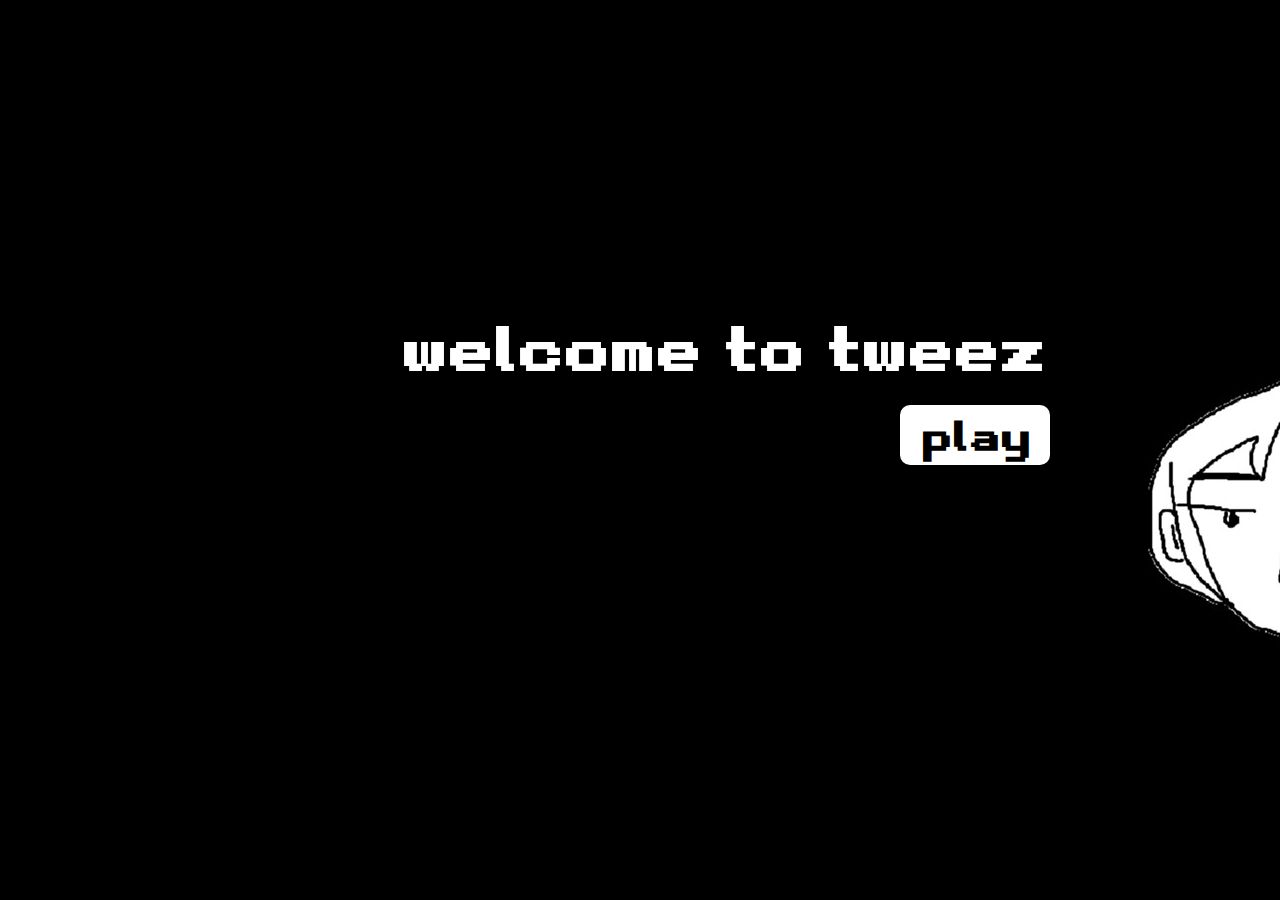
<file: index.html>
<!DOCTYPE html>
<html lang="pt-br">
<head>
<meta charset="UTF-8">
<meta name="viewport" content="width=device-width, initial-scale=1.0">
<title>TELA INICIAL</title>
</head>
<body>
<link rel="stylesheet" href="inicio.css">
</body>



<div class="welcome">
<h1>welcome to tweez</h1>
</div>

<a href="login.html">
<div class="play">
<h1>play</h1>
</div>
</a>


<img src="imagens/mascote.jpg" id="mascote">

</html>
</file>
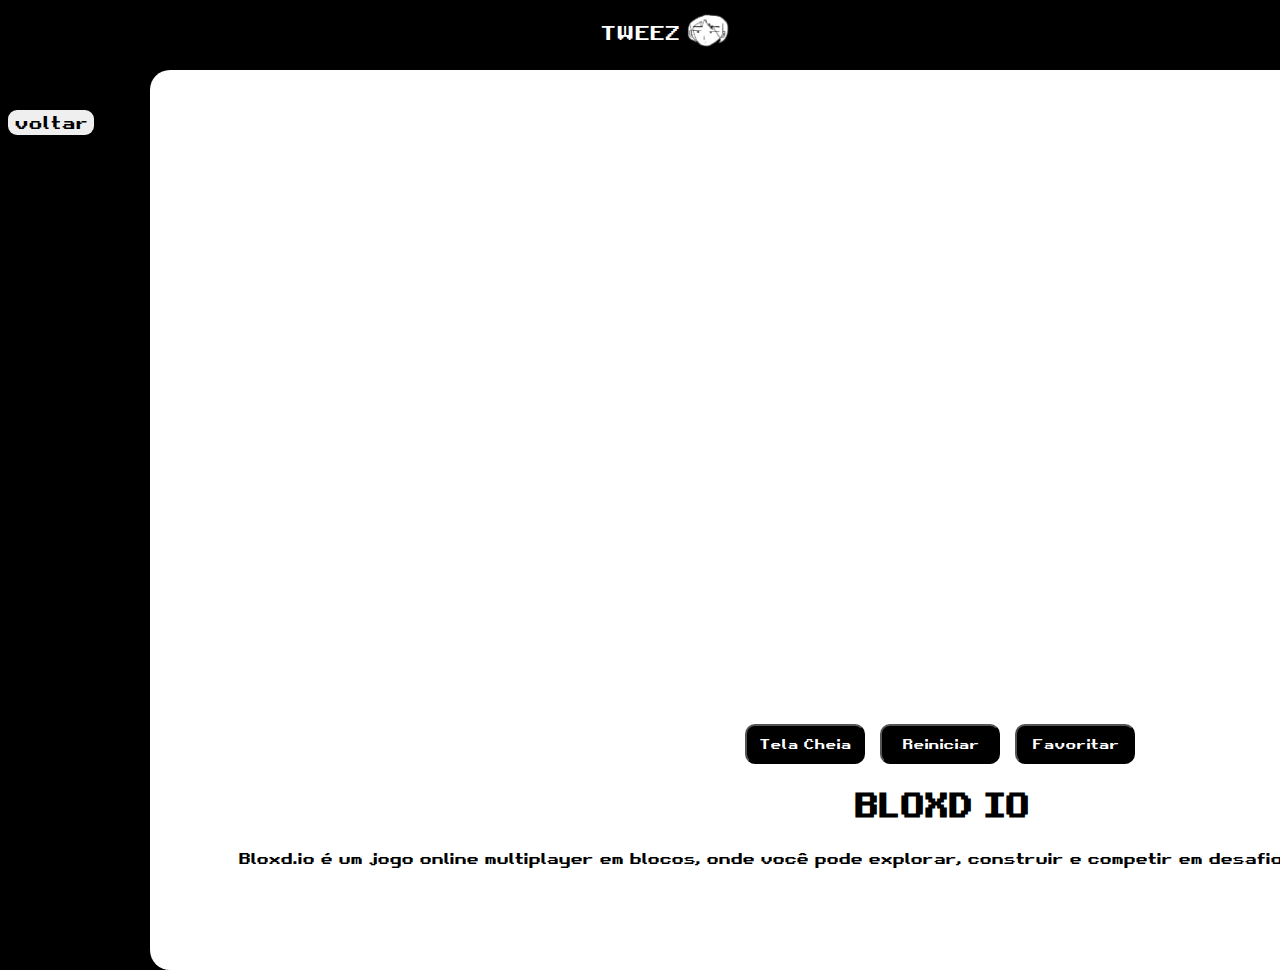
<file: bloxdio.html>
<!DOCTYPE html>
<html lang="pt-br">
<head>
    <meta charset="UTF-8">
    <meta name="viewport" content="width=device-width, initial-scale=1.0">
    <link rel="stylesheet" href="jogopag.css"/>
</head>
<body>


<div class="logo">
<p>TWEEZ</p>
<img src="imagens/mascote.jpg"> 
</div>    

<div class="container">
   
    <iframe id="jogo" src="https://www.jopi.com/embed.php?game=bloxd-io" frameborder="0" scrolling="no" width="1100" height="600"></iframe>


   <div class="game-buttons">
   <button id="fullscreenBtn">Tela Cheia</button>
   <button id="reloadBtn">Reiniciar</button>
   <button id="favBtn">Favoritar</button>
</div>


<h1>BLOXD IO</h1>
<p>Bloxd.io é um jogo online multiplayer em blocos, onde você pode explorar, construir e competir em desafios de parkour com outros jogadores.</p>
</div>


<div class="btnvoltar">
<button><a href="jogos.html">voltar</a></button>
</div>
<script>
    const jogo = document.getElementById("jogo");
    const fullscreenBtn = document.getElementById("fullscreenBtn");
    const reloadBtn = document.getElementById("reloadBtn");
    const favBtn = document.getElementById("favBtn");

    // Tela cheia
    fullscreenBtn.addEventListener("click", () => {
        if (jogo.requestFullscreen) {
            jogo.requestFullscreen();
        } else if (jogo.webkitRequestFullscreen) {
            jogo.webkitRequestFullscreen();
        } else if (jogo.msRequestFullscreen) {
            jogo.msRequestFullscreen();
        }
    });

    // Reiniciar o jogo (recarregar iframe)
    reloadBtn.addEventListener("click", () => {
        jogo.src = jogo.src;
    });

    // Favoritar (simulação)
    let favoritado = false;
    favBtn.addEventListener("click", () => {
        favoritado = !favoritado;
        favBtn.textContent = favoritado ? "Favoritado" : "Favoritar";
    });
</script>


</body>

</html>
</file>
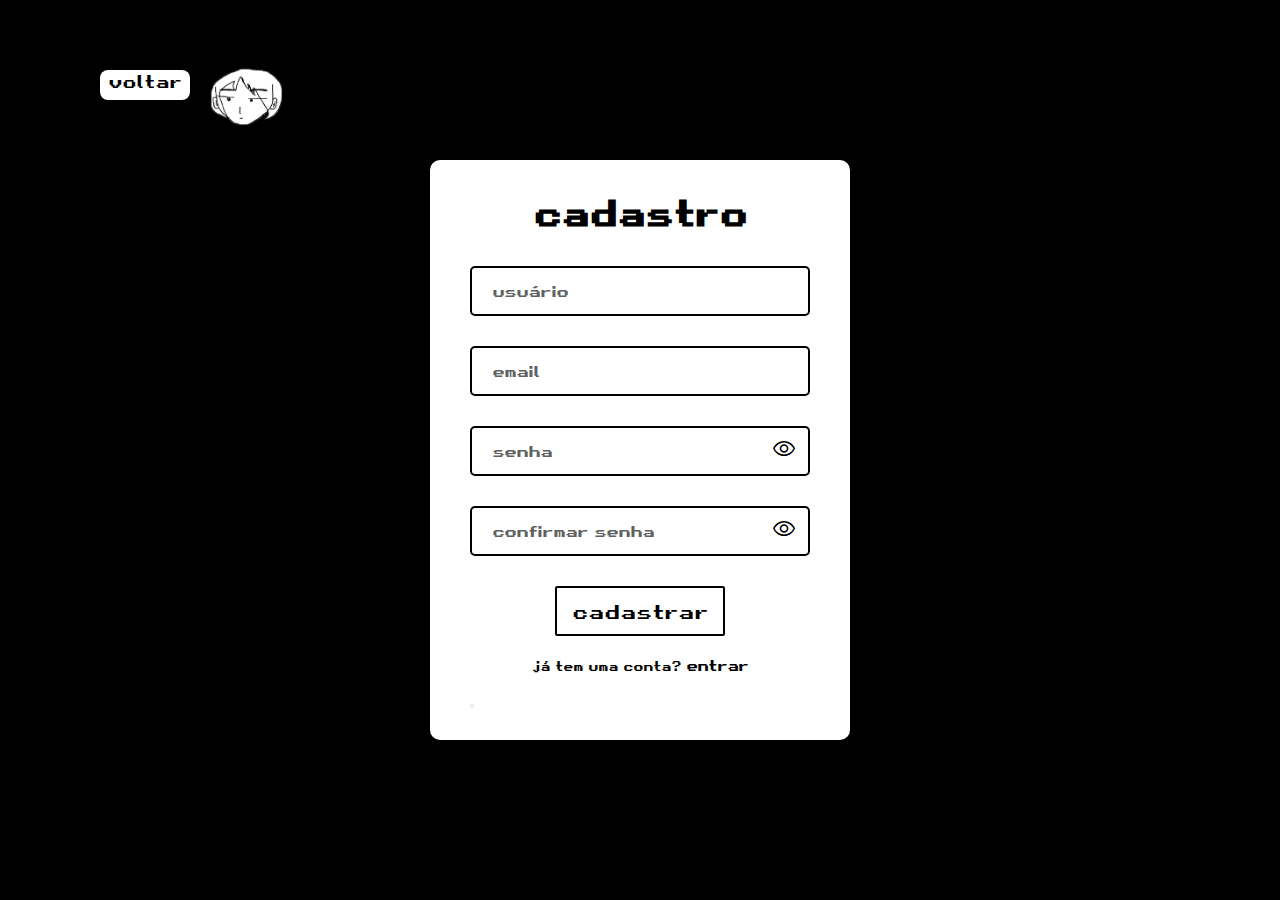
<file: cadastro.html>
<!DOCTYPE html>
<html lang="pt-br">
<head>
  <meta charset="UTF-8" />
  <meta name="viewport" content="width=device-width, initial-scale=1.0"/>
  <link rel="stylesheet" href="https://fonts.googleapis.com/css2?family=Material+Symbols+Outlined"/>
  <title>cadastro</title>
  <link rel="stylesheet" href="cadastro.css"> <!-- pode manter o mesmo CSS -->
</head>
<body>
  <main class="container">
      <h1>cadastro</h1>

      <div class="inputbox">
        <input id="username" name="username" placeholder="usuário" type="text" required>
      </div>

      <div class="inputbox">
        <input id="email" name="email" placeholder="email" type="email" required>
      </div>

      <div class="inputbox">
        <input id="password" name="password" placeholder="senha" type="password" minlength="6" required />
        <button type="button" class="toggle-eye" aria-label="Mostrar senha" data-target="password">
          <span class="material-symbols-outlined">visibility</span>
        </button>
      </div>

      <div class="inputbox">
        <input id="confirmPassword" name="confirmPassword" placeholder="confirmar senha" type="password" minlength="6" required />
        <button type="button" class="toggle-eye" aria-label="Mostrar confirmar senha" data-target="confirmPassword">
          <span class="material-symbols-outlined">visibility</span>
        </button>
      </div>

      <div id="feedback" class="error" role="alert" style="display:none"></div>
      <div id="ok" class="success" style="display:none"></div>

      <button type="submit" class="login">cadastrar</button>

      <div class="registro">
        <p>já tem uma conta? <a href="login.html">entrar</a></p>
      </div>
    </form>

    <div class="btnvoltar">
      <button><a href="inicio.html">voltar</a></button>
    </div>
  </main>

  <img src="imagens/mascote.jpg" class="mascote">

  <script>
    // referencias
    const form = document.getElementById('registerForm');
    const pwd = document.getElementById('password');
    const confirmPwd = document.getElementById('confirmPassword');
    const feedback = document.getElementById('feedback');
    const ok = document.getElementById('ok');
    const toggleButtons = document.querySelectorAll('.toggle-eye');

    // alterna visibilidade da senha e troca o ícone
    toggleButtons.forEach(btn => {
      btn.addEventListener('click', () => {
        const targetId = btn.getAttribute('data-target');
        const input = document.getElementById(targetId);
        if (!input) return;
        if (input.type === 'password') {
          input.type = 'text';
          btn.querySelector('.material-symbols-outlined').textContent = 'visibility_off';
          btn.setAttribute('aria-label', 'Ocultar senha');
        } else {
          input.type = 'password';
          btn.querySelector('.material-symbols-outlined').textContent = 'visibility';
          btn.setAttribute('aria-label', 'Mostrar senha');
        }
      });
    });

    // valida em "tempo real" se as senhas batem
    function validatePasswords() {
      feedback.style.display = 'none';
      ok.style.display = 'none';

      if (pwd.value.length > 0 && confirmPwd.value.length > 0) {
        if (pwd.value !== confirmPwd.value) {
          feedback.style.display = 'block';
          feedback.textContent = 'as senhas não combinam';
          return false;
        } else {
          feedback.style.display = 'none';
          return true;
        }
      }
      return false;
    }

    pwd.addEventListener('input', validatePasswords);
    confirmPwd.addEventListener('input', validatePasswords);

    // submit: valida campos e senhas
    form.addEventListener('submit', (e) => {
      e.preventDefault();

      feedback.style.display = 'none';
      ok.style.display = 'none';

      const username = document.getElementById('username').value.trim();
      const email = document.getElementById('email').value.trim();

      if (!username || !email || !pwd.value || !confirmPwd.value) {
        feedback.style.display = 'block';
        feedback.textContent = 'preencha todos os campos';
        return;
      }

      if (pwd.value.length < 6) {
        feedback.style.display = 'block';
        feedback.textContent = 'a senha precisa ter pelo menos 6 caracteres';
        return;
      }

      if (pwd.value !== confirmPwd.value) {
        feedback.style.display = 'block';
        feedback.textContent = 'as senhas não combinam';
        return;
      }

      // Se tiver backend, envia via fetch para o endpoint real.
      // Exemplo (troca '/api/cadastrar' pro teu endpoint PHP):
      /*
      fetch('/login/cadastro.php', {
        method: 'POST',
        headers: { 'Content-Type': 'application/json' },
        body: JSON.stringify({ username, email, password: pwd.value })
      })
      .then(r => r.json())
      .then(data => {
        if (data.success) {
          ok.style.display = 'block';
          ok.textContent = 'Cadastro realizado!';
          setTimeout(()=> location.href='jogos.html',800);
        } else {
          feedback.style.display = 'block';
          feedback.textContent = data.message || 'Erro ao cadastrar';
        }
      })
      .catch(() => {
        feedback.style.display = 'block';
        feedback.textContent = 'Erro de rede';
      });
      */

      // Simulação de sucesso (mantive para tests locais)
      ok.style.display = 'block';
      ok.textContent = 'Cadastro realizado! Redirecionando...';
      setTimeout(() => {
        location.href = 'jogos.html';
      }, 800);
    });
  </script>
</body>
</html>
</file>
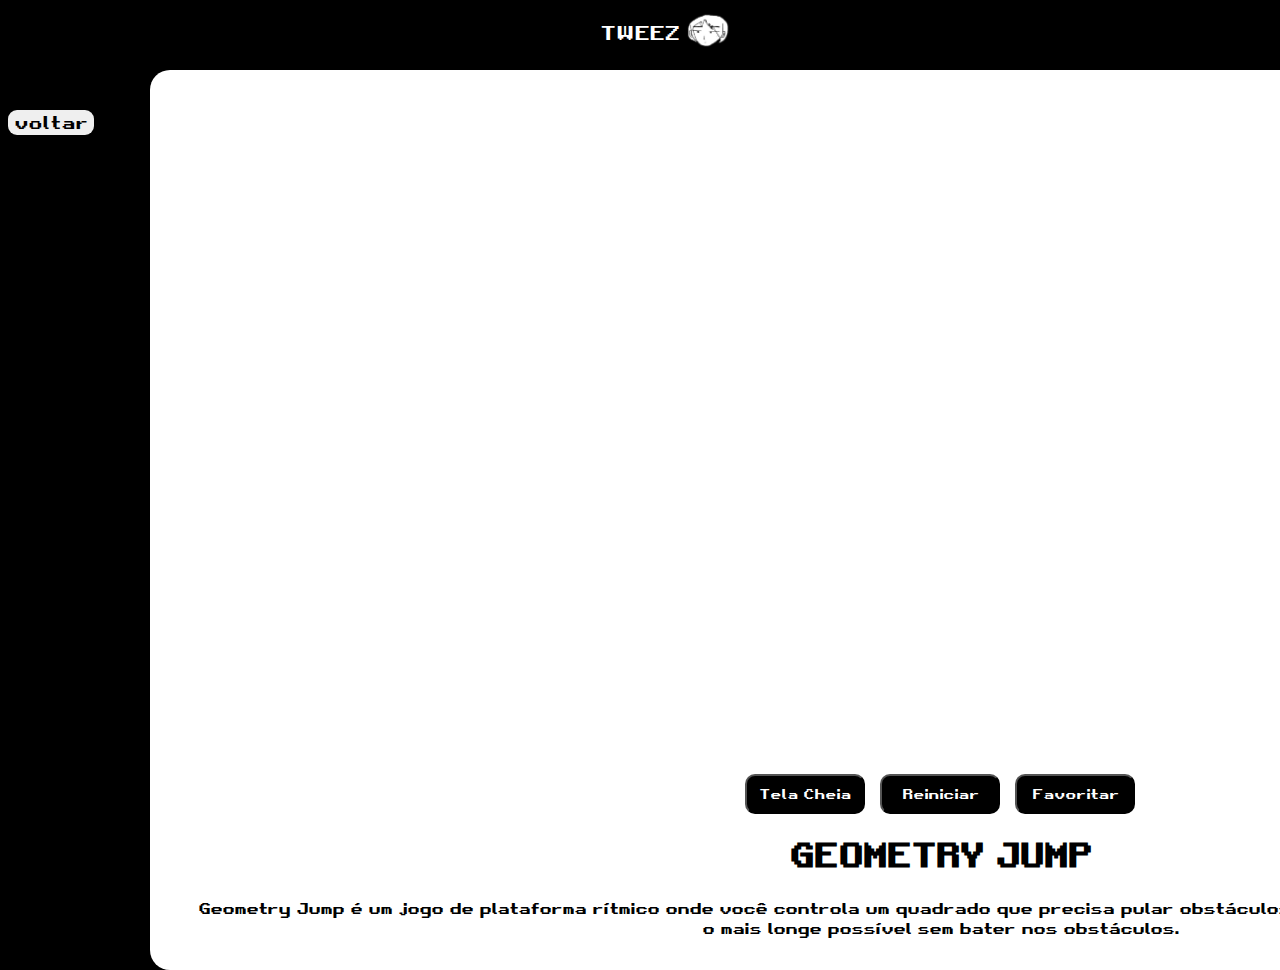
<file: geometry.html>
<!DOCTYPE html>
<html lang="pt-br">
<head>
    <meta charset="UTF-8">
    <meta name="viewport" content="width=device-width, initial-scale=1.0">
    <link rel="stylesheet" href="jogopag.css"/>
</head>
<body>

<div class="logo">
    <p>TWEEZ</p>
    <img src="/imagens/mascote.jpg" alt="mascote"> 
</div>    

<div class="container">
   <iframe id="jogo" src="https://www.jopi.com/embed.php?game=geometry-jump" frameborder="0" scrolling="no" width="1200px" height="650px"></iframe>

<div class="game-buttons">
   <button id="fullscreenBtn">Tela Cheia</button>
   <button id="reloadBtn">Reiniciar</button>
   <button id="favBtn">Favoritar</button>
</div>




   <h1>GEOMETRY JUMP</h1>
   <p>Geometry Jump é um jogo de plataforma rítmico onde você controla um quadrado que precisa pular obstáculos ao ritmo da música. O objetivo é chegar o mais longe possível sem bater nos obstáculos.</p>
</div>

<div class="btnvoltar">
   <button><a href="jogos.html">voltar</a></button>
</div>

<script>
    const jogo = document.getElementById("jogo");
    const fullscreenBtn = document.getElementById("fullscreenBtn");
    const reloadBtn = document.getElementById("reloadBtn");
    const favBtn = document.getElementById("favBtn");

    // Tela cheia
    fullscreenBtn.addEventListener("click", () => {
        if (jogo.requestFullscreen) {
            jogo.requestFullscreen();
        } else if (jogo.webkitRequestFullscreen) {
            jogo.webkitRequestFullscreen();
        } else if (jogo.msRequestFullscreen) {
            jogo.msRequestFullscreen();
        }
    });

    // Reiniciar o jogo (recarregar iframe)
    reloadBtn.addEventListener("click", () => {
        jogo.src = jogo.src;
    });

    // Favoritar (simulação)
    let favoritado = false;
    favBtn.addEventListener("click", () => {
        favoritado = !favoritado;
        favBtn.textContent = favoritado ? "Favoritado" : "Favoritar";
    });
</script>

</body>
</html>
</file>
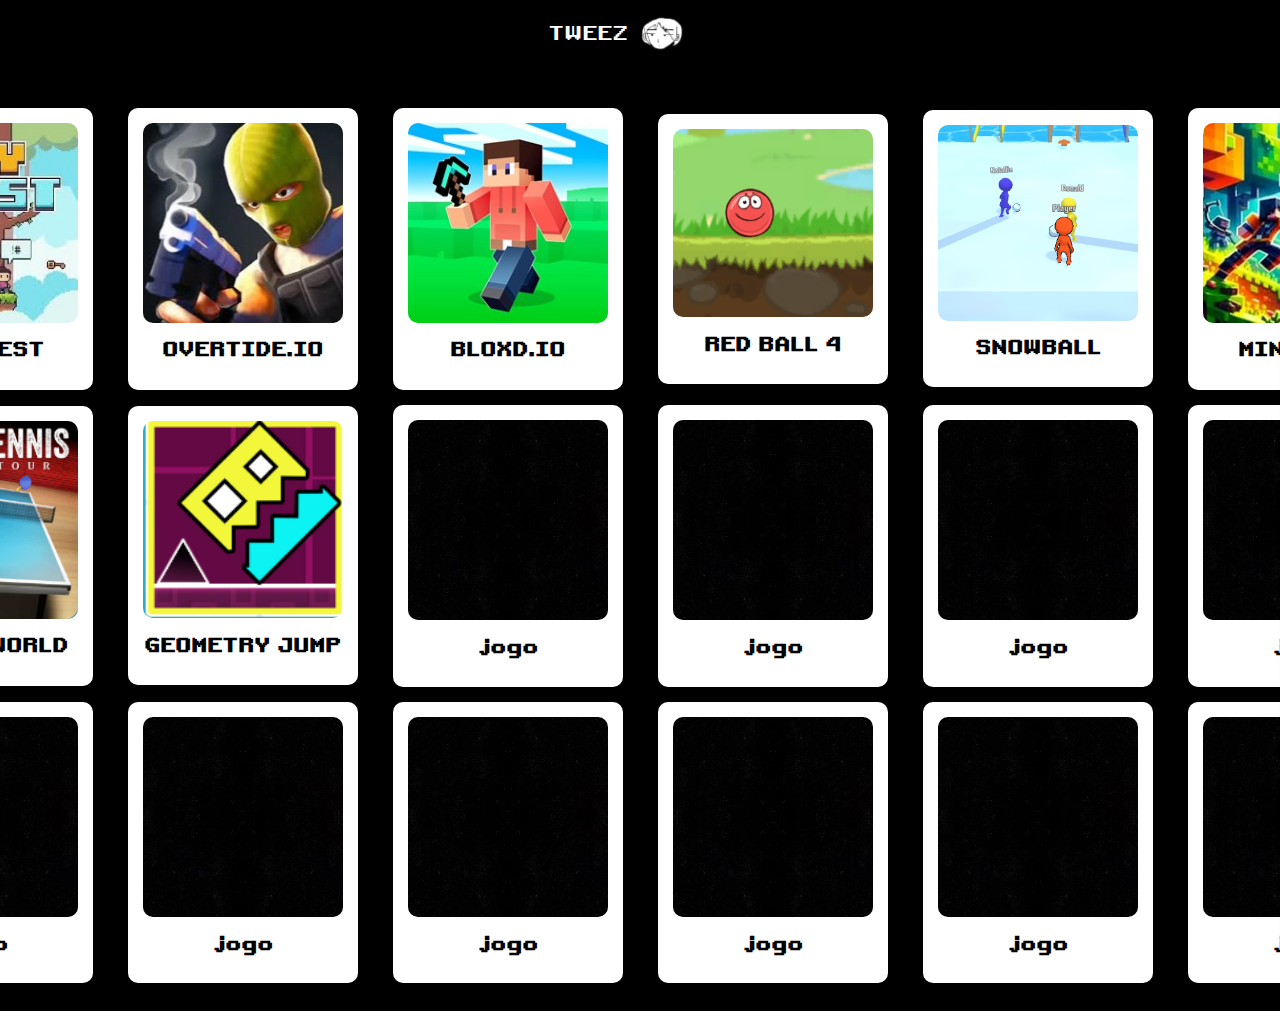
<file: jogos.html>
<!DOCTYPE html>
<html lang="pt-br">
<head>
    <meta charset="UTF-8">
    <meta name="viewport" content="width=device-width, initial-scale=1.0">
    <link rel="stylesheet" href="https://fonts.googleapis.com/css2?family=Material+Symbols+Outlined" />
    <link rel="stylesheet" href="jogos.css"/>
    
</head>
<body>

  <div class="navbar">
  <p>TWEEZ</p>
  <img src="imagens/mascote.jpg" alt="mascote"> 
  
  <div class="perfil-icon" onclick="togglePerfil()"> 
  <span class="material-symbols-outlined">account_circle</span> 
  </div>
  </div>

<div id="perfil-menu" class="perfil-menu">
  <button class="fechar-btn" onclick="togglePerfil()">✖</button>
  <h2>Meu Perfil</h2>
  <button><a href="favoritos.html">Favoritos</a></button>
  <button>Opções</button>
  <button><a href="inicio.html">Sair</a></button>
</div>  


    <div class="jogos">
        
        <div class="container">
        <img src="imagens/keyquest.jpg" alt="sana">
        <h1><a href="keyquest.html">KEY QUEST</a></h1>
        </div>

        <div class="container">
        <img src="imagens/overtide io.jpg" alt="sana">
        <h1><a href="overtideio.html">OVERTIDE.IO</a></h1>
        </div>

        <div class="container">
        <img src="imagens/bloxdio.jpg" alt="sana">
        <h1><a href="bloxdio.html">BLOXD.IO</a></h1>
        </div>    
        
        <div class="container">
        <img src="imagens/redball.png" alt="sana">
        <h1><a href="redball.html">RED BALL 4</a></h1>
        </div>

        <div class="container">
        <img src="imagens/snowball.png" alt="sana">
        <h1><a href="snowball.html">SNOWBALL</a></h1>
        </div>

        <div class="container">
        <img src="imagens/miniblox.jpg" alt="sana">
        <h1><a href="miniblox.html">MINI BLOX</a></h1>
        </div>

        <div class="container">
        <img src="imagens/table.png" alt="sana">
        <h1><a href="table.html">TENNIS WORLD</a></h1>
        </div>

        <div class="container">
        <img src="imagens/geometry.png" alt="sana">
        <h1><a href="geometry.html">GEOMETRY JUMP</a></h1>
        </div>

        <div class="container">
        <img src="imagens/sana.jpg" alt="sana">
        <h1> jogo</h1>
        </div>    
        
        <div class="container">
        <img src="imagens/mingi.jpg" alt="sana">
        <h1> jogo</h1>
        </div>

        <div class="container">
        <img src="imagens/sana.jpg" alt="sana">
        <h1> jogo</h1>
        </div>

        <div class="container">
        <img src="imagens/mingi.jpg" alt="sana">
        <h1> jogo</h1>
        </div>

        <div class="container">
        <img src="imagens/sana.jpg" alt="sana">
        <h1> jogo</h1>
        </div>

        <div class="container">
        <img src="imagens/mingi.jpg" alt="sana">
        <h1> jogo</h1>
        </div>

        <div class="container">
        <img src="imagens/sana.jpg" alt="sana">
        <h1> jogo</h1>
        </div>    
        
        <div class="container">
        <img src="imagens/mingi.jpg" alt="sana">
        <h1> jogo</h1>
        </div>

        <div class="container">
        <img src="imagens/sana.jpg" alt="sana">
        <h1> jogo</h1>
        </div>

        <div class="container">
        <img src="imagens/mingi.jpg" alt="sana">
        <h1> jogo</h1>
        </div>

    </div>

               <script>
              function togglePerfil() {
             const menu = document.getElementById("perfil-menu");
             menu.classList.toggle("active");
             }
             
</script>


  
              
</body>
</html>
</file>
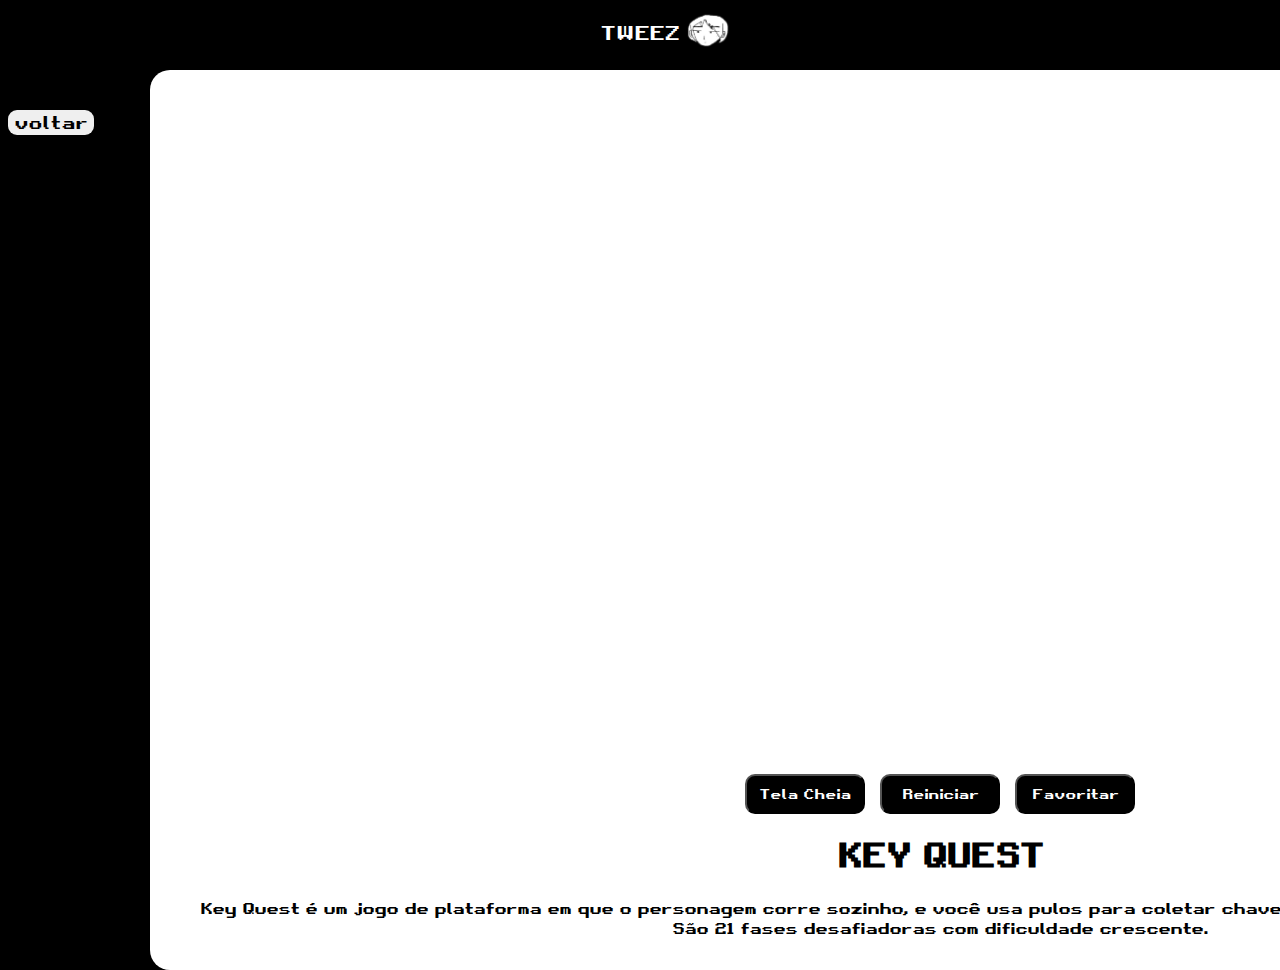
<file: keyquest.html>
<!DOCTYPE html>
<html lang="pt-br">
<head>
    <meta charset="UTF-8">
    <meta name="viewport" content="width=device-width, initial-scale=1.0">
    <link rel="stylesheet" href="jogopag.css"/>
</head>
<body>

<div class="logo">
<p>TWEEZ</p>
<img src="imagens/mascote.jpg"> 
</div>    


<div class="container">
   <iframe id="jogo" src="https://www.jopi.com/gam/key-quest/" frameborder="0" scrolling="no" width="1200px" height="650px"></iframe>

<div class="game-buttons">
   <button id="fullscreenBtn">Tela Cheia</button>
   <button id="reloadBtn">Reiniciar</button>
   <button id="favBtn">Favoritar</button>
</div>




   <h1>KEY QUEST</h1>
   <p>Key Quest é um jogo de plataforma em que o personagem corre sozinho, e você usa pulos para coletar chaves e estrelas enquanto evita obstáculos. São 21 fases desafiadoras com dificuldade crescente.</p>
</div>

<div class="btnvoltar">
   <button><a href="jogos.html">voltar</a></button>
</div>

<script>
    const jogo = document.getElementById("jogo");
    const fullscreenBtn = document.getElementById("fullscreenBtn");
    const reloadBtn = document.getElementById("reloadBtn");
    const favBtn = document.getElementById("favBtn");

    // Tela cheia
    fullscreenBtn.addEventListener("click", () => {
        if (jogo.requestFullscreen) {
            jogo.requestFullscreen();
        } else if (jogo.webkitRequestFullscreen) {
            jogo.webkitRequestFullscreen();
        } else if (jogo.msRequestFullscreen) {
            jogo.msRequestFullscreen();
        }
    });

    // Reiniciar o jogo (recarregar iframe)
    reloadBtn.addEventListener("click", () => {
        jogo.src = jogo.src;
    });

    // Favoritar (simulação)
    let favoritado = false;
    favBtn.addEventListener("click", () => {
        favoritado = !favoritado;
        favBtn.textContent = favoritado ? "Favoritado" : "Favoritar";
    });
</script>

</body>
</html>
</file>
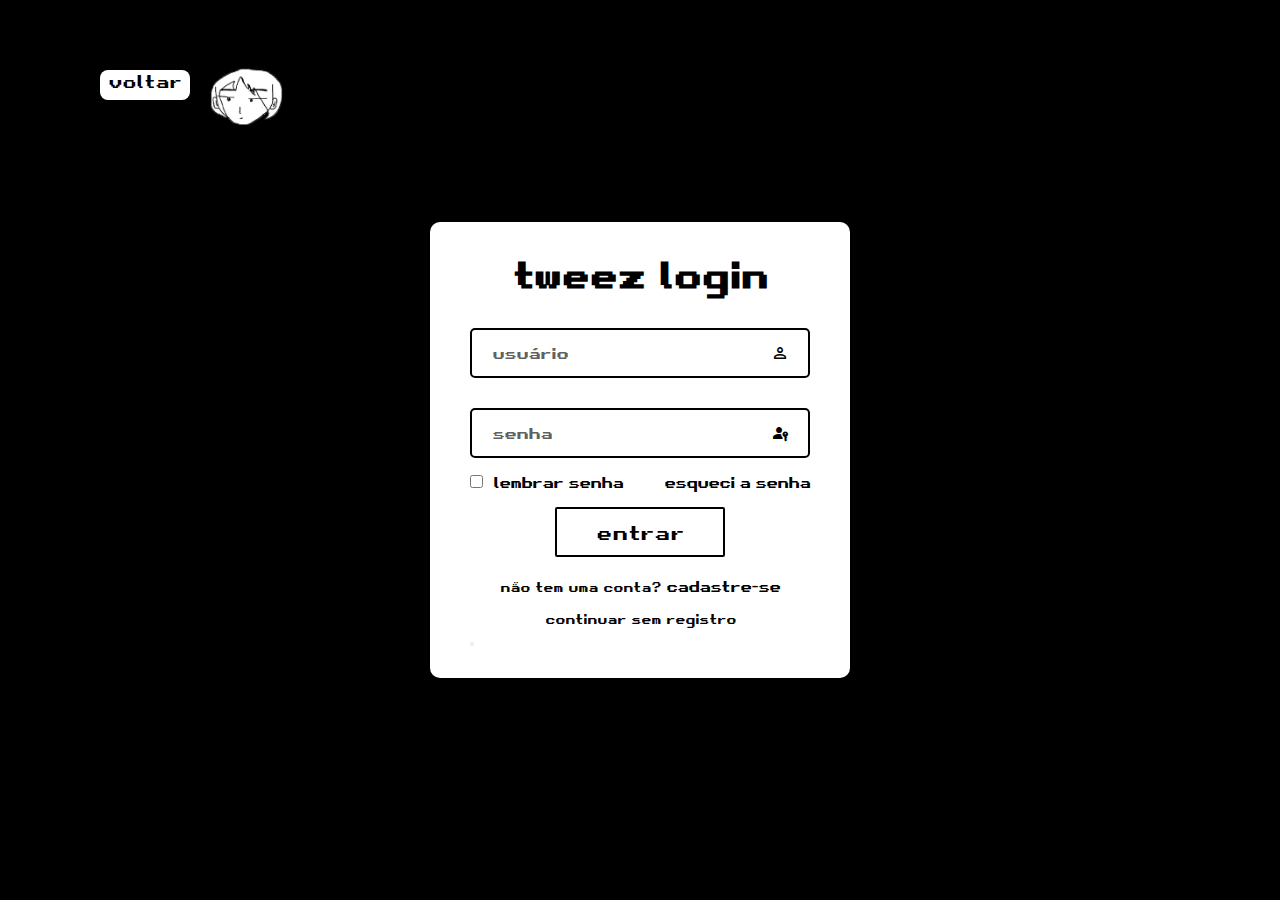
<file: login.html>
<!DOCTYPE html>
<html lang="pt-br">
<head>
    <meta charset="UTF-8">
    <meta name="viewport" content="width=device-width, initial-scale=1.0">
    <link rel="stylesheet" href="https://fonts.googleapis.com/css2?family=Material+Symbols+Outlined"/>
    
    <title>login</title>
    <link rel="stylesheet" href="login.css">
</head>

<body>
    <main class="container">
     

    <h1>tweez login</h1>

    <div class="inputbox">
    <input placeholder="usuário" type="email">
    <i class="material-symbols-outlined">person</i>
    </div>
        
    <div class="inputbox">
    <input placeholder="senha" type="password">
    <i class="material-symbols-outlined">passkey</i>
    </div>
  
    <div class="lembrarsenha">
    <label>


<input type="checkbox">
lembrar senha
</label>

<a href="#">esqueci a senha</a>  
</div>

<button type="submit" class="login"><a href="jogos.html">entrar</a></button>

<div class="registro">
<p>não tem uma conta? <a href="cadastro.html">cadastre-se</a></p>
</div>

<div class="semregistro">
<p><a href="jogos.html">continuar sem registro</a></p>
</div>
    </form>

<div class="btnvoltar">
<button><a href="index.html">voltar</a></button>

</div>



    </main>    

<img src="imagens/mascote.jpg" class="mascote">
</body>

</html>
</file>
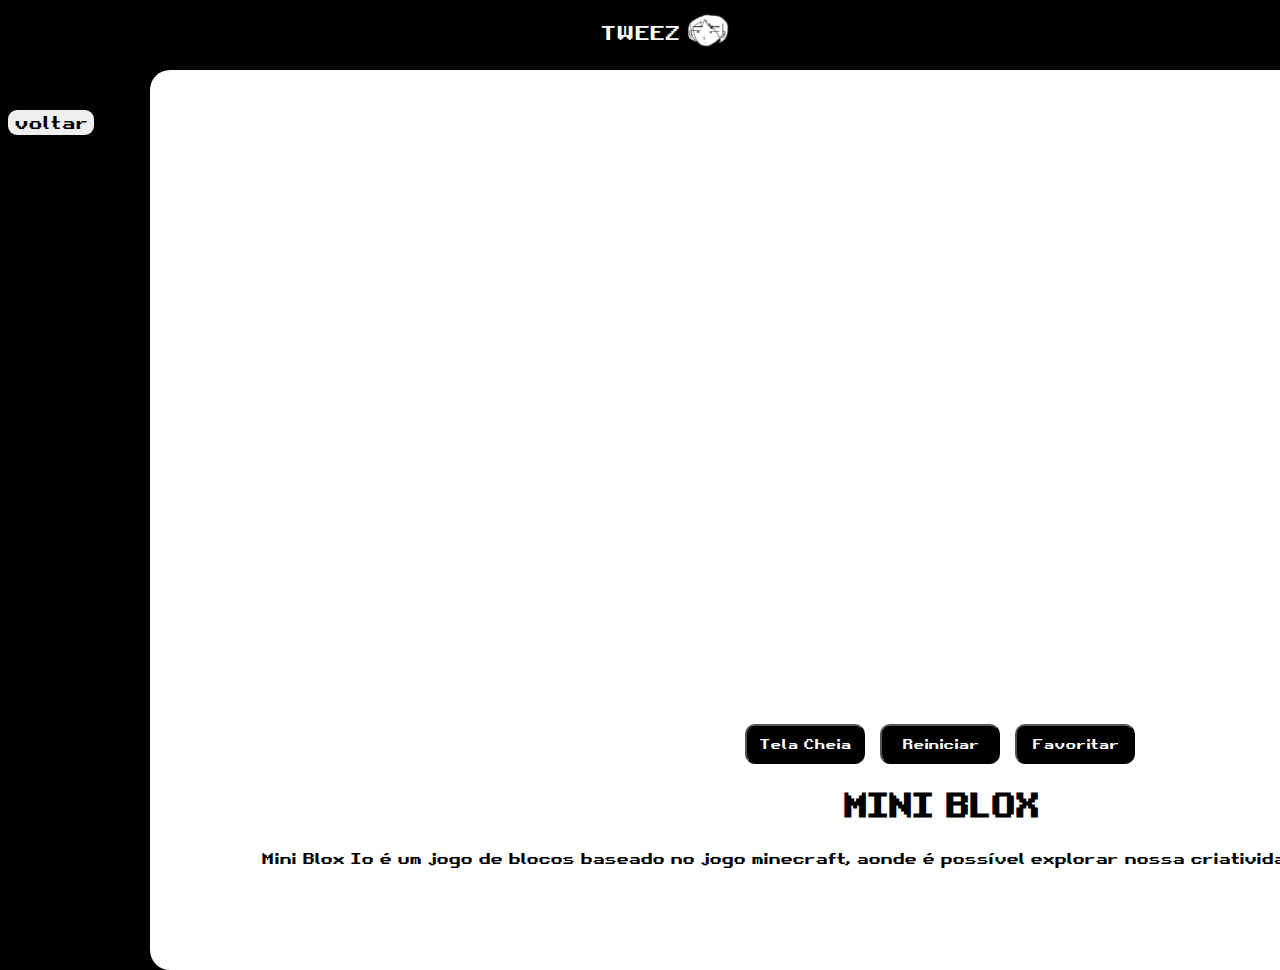
<file: miniblox.html>
<!DOCTYPE html>
<html lang="pt-br">
<head>
    <meta charset="UTF-8">
    <meta name="viewport" content="width=device-width, initial-scale=1.0">
    <link rel="stylesheet" href="jogopag.css"/>
</head>
<body>


<div class="logo">
<p>TWEEZ</p>
<img src="/imagens/mascote.jpg" alt="mascote"> 
</div>    

<div class="container">
   

<iframe id="jogo" src="https://www.jopi.com/embed.php?game=miniblox-io" frameborder="0" scrolling="no" width="800" height="600" ></iframe>

   <div class="game-buttons">
   <button id="fullscreenBtn">Tela Cheia</button>
   <button id="reloadBtn">Reiniciar</button>
   <button id="favBtn">Favoritar</button>
</div>



<h1>MINI BLOX</h1>
<p>Mini Blox Io é um jogo de blocos baseado no jogo minecraft, aonde é possível explorar nossa criatividade e criar diferentes estruturas.</p>
</div>


<div class="btnvoltar">
<button><a href="jogos.html">voltar</a></button>
</div>
<script>
    const jogo = document.getElementById("jogo");
    const fullscreenBtn = document.getElementById("fullscreenBtn");
    const reloadBtn = document.getElementById("reloadBtn");
    const favBtn = document.getElementById("favBtn");

    // Tela cheia
    fullscreenBtn.addEventListener("click", () => {
        if (jogo.requestFullscreen) {
            jogo.requestFullscreen();
        } else if (jogo.webkitRequestFullscreen) {
            jogo.webkitRequestFullscreen();
        } else if (jogo.msRequestFullscreen) {
            jogo.msRequestFullscreen();
        }
    });

    // Reiniciar o jogo (recarregar iframe)
    reloadBtn.addEventListener("click", () => {
        jogo.src = jogo.src;
    });

    // Favoritar (simulação)
    let favoritado = false;
    favBtn.addEventListener("click", () => {
        favoritado = !favoritado;
        favBtn.textContent = favoritado ? "Favoritado" : "Favoritar";
    });
</script>


</body>
</html>
</file>
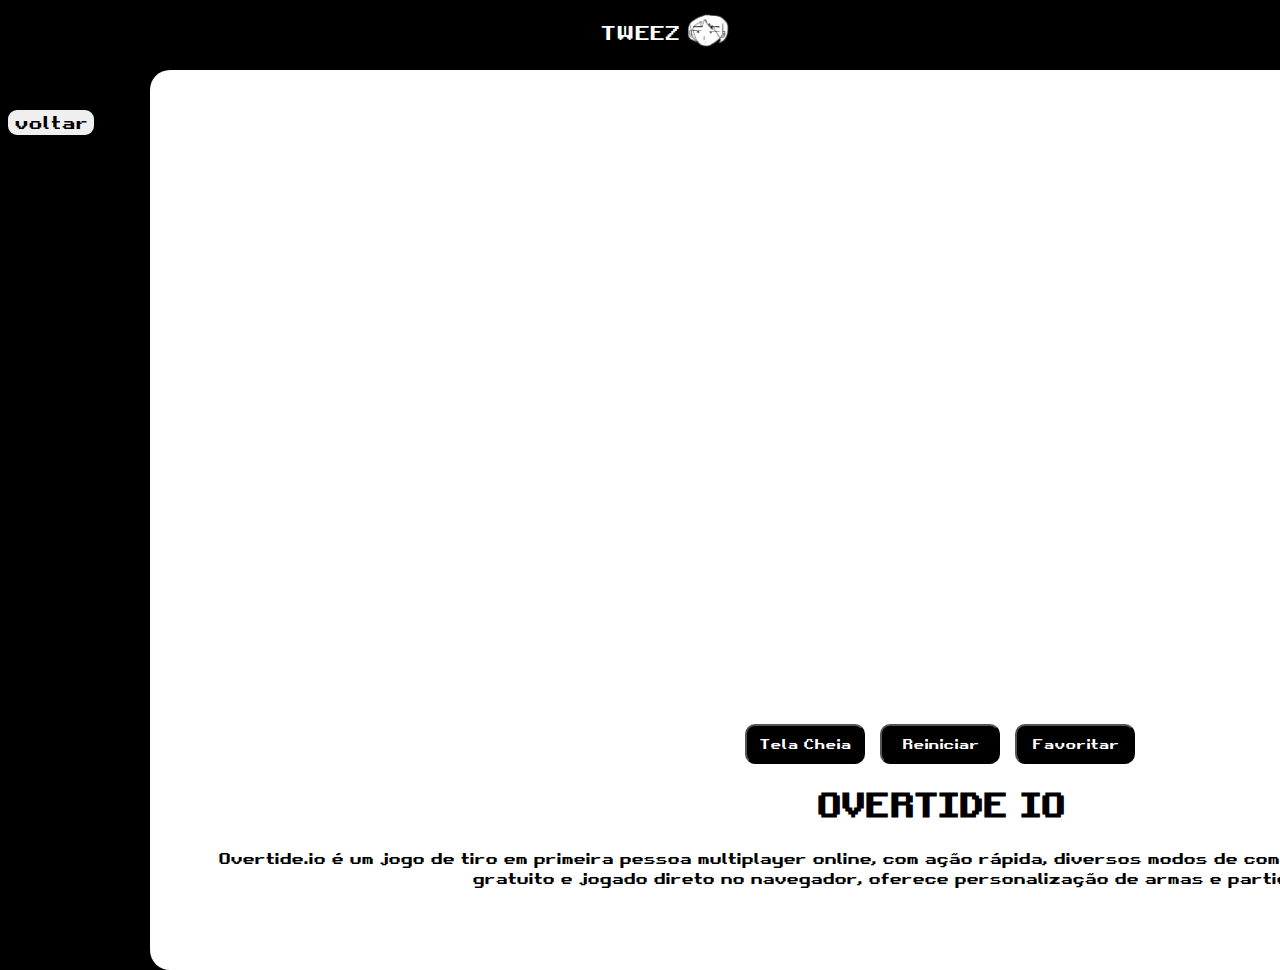
<file: overtideio.html>
<!DOCTYPE html>
<html lang="pt-br">
<head>
    <meta charset="UTF-8">
    <meta name="viewport" content="width=device-width, initial-scale=1.0">
    <link rel="stylesheet" href="jogopag.css"/>
</head>
<body>


<div class="logo">
<p>TWEEZ</p>
<img src="imagens/mascote.jpg" alt="mascote"> 
</div>    

<div class="container">
   

<iframe id="jogo" src="https://www.jopi.com/embed.php?game=overtide-io" frameborder="0" scrolling="no" width="1100" height="600" ></iframe>

   <div class="game-buttons">
   <button id="fullscreenBtn">Tela Cheia</button>
   <button id="reloadBtn">Reiniciar</button>
   <button id="favBtn">Favoritar</button>
</div>



<h1>OVERTIDE IO</h1>
<p>Overtide.io é um jogo de tiro em primeira pessoa multiplayer online, com ação rápida, diversos modos de combate e mapas estratégicos. Totalmente gratuito e jogado direto no navegador, oferece personalização de armas e partidas intensas.</p>
</div>


<div class="btnvoltar">
<button><a href="jogos.html">voltar</a></button>
</div>

<script>
    const jogo = document.getElementById("jogo");
    const fullscreenBtn = document.getElementById("fullscreenBtn");
    const reloadBtn = document.getElementById("reloadBtn");
    const favBtn = document.getElementById("favBtn");

    // Tela cheia
    fullscreenBtn.addEventListener("click", () => {
        if (jogo.requestFullscreen) {
            jogo.requestFullscreen();
        } else if (jogo.webkitRequestFullscreen) {
            jogo.webkitRequestFullscreen();
        } else if (jogo.msRequestFullscreen) {
            jogo.msRequestFullscreen();
        }
    });

    // Reiniciar o jogo (recarregar iframe)
    reloadBtn.addEventListener("click", () => {
        jogo.src = jogo.src;
    });

    // Favoritar (simulação)
    let favoritado = false;
    favBtn.addEventListener("click", () => {
        favoritado = !favoritado;
        favBtn.textContent = favoritado ? "Favoritado" : "Favoritar";
    });
</script>

</body>
</html>
</file>
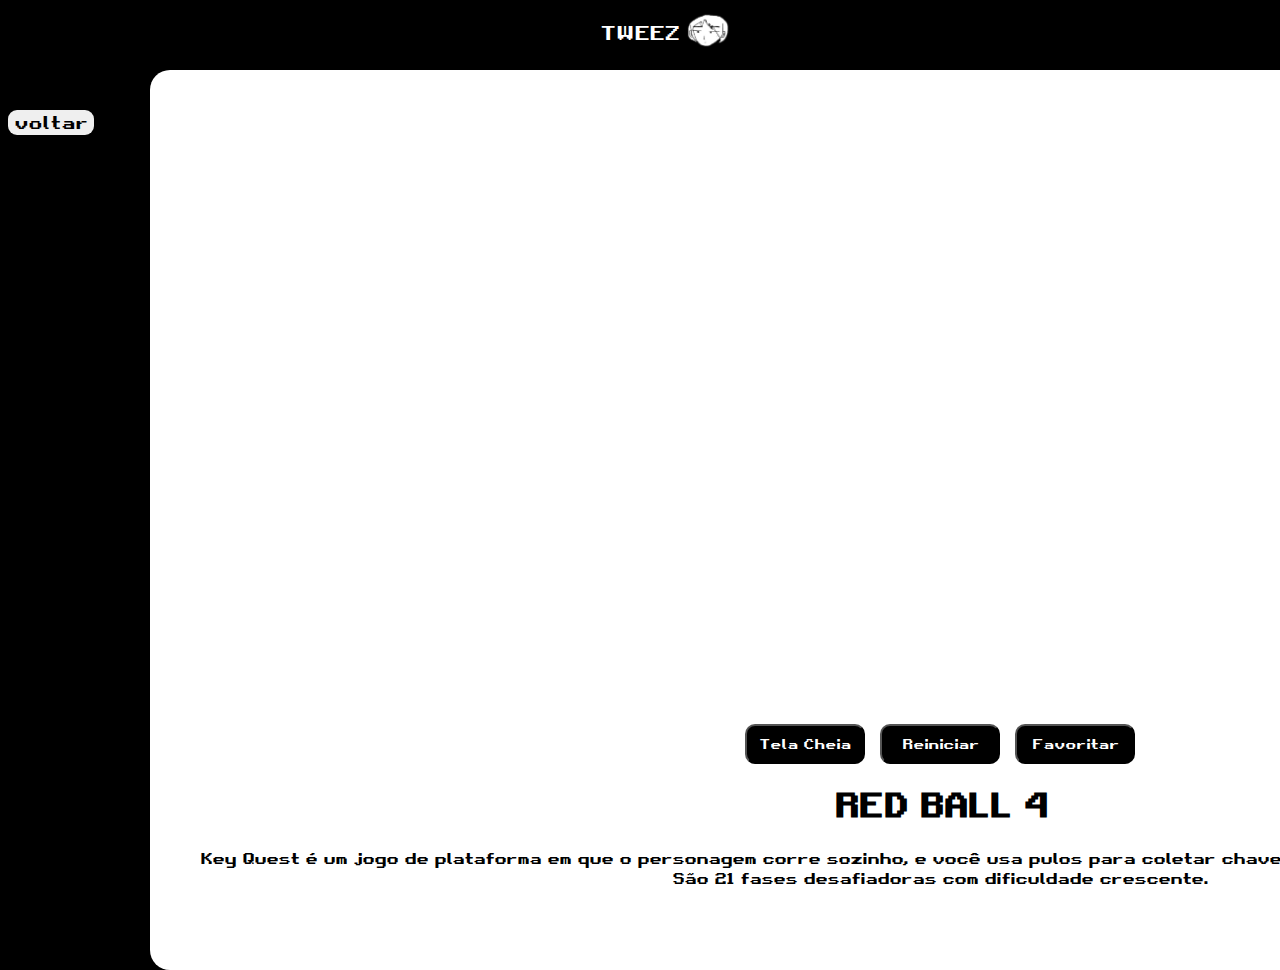
<file: redball.html>
<!DOCTYPE html>
<html lang="pt-br">
<head>
    <meta charset="UTF-8">
    <meta name="viewport" content="width=device-width, initial-scale=1.0">
    <link rel="stylesheet" href="jogopag.css"/>
</head>
<body>


<div class="logo">
<p>TWEEZ</p>
<img src="/imagens/mascote.jpg" alt="mascote"> 
</div>    

<div class="container">
   
<iframe id="jogo" src="https://www.jopi.com/embed.php?game=red-ball-forever" frameborder="0" scrolling="no" width="800" height="600" ></iframe>

   <div class="game-buttons">
   <button id="fullscreenBtn">Tela Cheia</button>
   <button id="reloadBtn">Reiniciar</button>
   <button id="favBtn">Favoritar</button>
</div>




<h1>RED BALL 4</h1>
<p>Key Quest é um jogo de plataforma em que o personagem corre sozinho, e você usa pulos para coletar chaves e estrelas enquanto evita obstáculos. São 21 fases desafiadoras com dificuldade crescente.</p>
</div>


<div class="btnvoltar">
<button><a href="jogos.html">voltar</a></button>
</div>

<script>
    const jogo = document.getElementById("jogo");
    const fullscreenBtn = document.getElementById("fullscreenBtn");
    const reloadBtn = document.getElementById("reloadBtn");
    const favBtn = document.getElementById("favBtn");

    // Tela cheia
    fullscreenBtn.addEventListener("click", () => {
        if (jogo.requestFullscreen) {
            jogo.requestFullscreen();
        } else if (jogo.webkitRequestFullscreen) {
            jogo.webkitRequestFullscreen();
        } else if (jogo.msRequestFullscreen) {
            jogo.msRequestFullscreen();
        }
    });

    // Reiniciar o jogo (recarregar iframe)
    reloadBtn.addEventListener("click", () => {
        jogo.src = jogo.src;
    });

    // Favoritar (simulação)
    let favoritado = false;
    favBtn.addEventListener("click", () => {
        favoritado = !favoritado;
        favBtn.textContent = favoritado ? "Favoritado" : "Favoritar";
    });
</script>



</body>
</html>
</file>
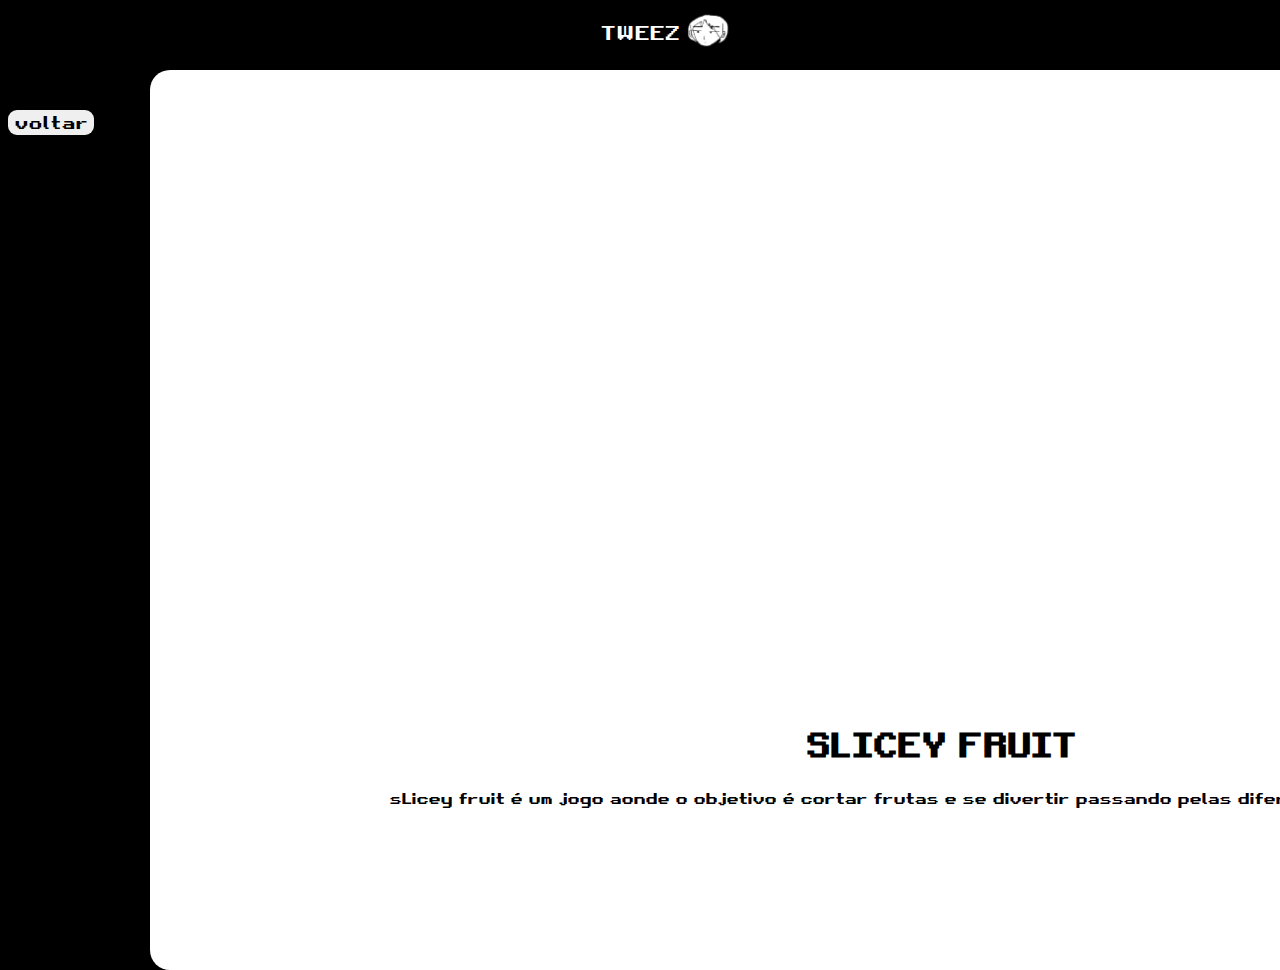
<file: slicey.html>
<!DOCTYPE html>
<html lang="pt-br">
<head>
<meta charset="UTF-8">
<meta name="viewport" content="width=device-width, initial-scale=1.0">
<link rel="stylesheet" href="jogopag.css"/>
</head>
<body>


<div class="logo">
<p>TWEEZ</p>
<img src="/imagens/mascote.jpg" alt="mascote"> 
</div>    

<div class="container">
   


<iframe src="https://www.jopi.com/embed.php?game=slicey-fruit" frameborder="0" scrolling="no" width="800" height="600" ></iframe>



<h1>SLICEY FRUIT</h1>
<p>sLicey fruit é um jogo aonde o objetivo é cortar frutas e se divertir passando pelas diferentes fases do jogo.</p>
</div>


<div class="btnvoltar">
<button><a href="jogos.html">voltar</a></button>
</div>


</body>
</html>
</file>
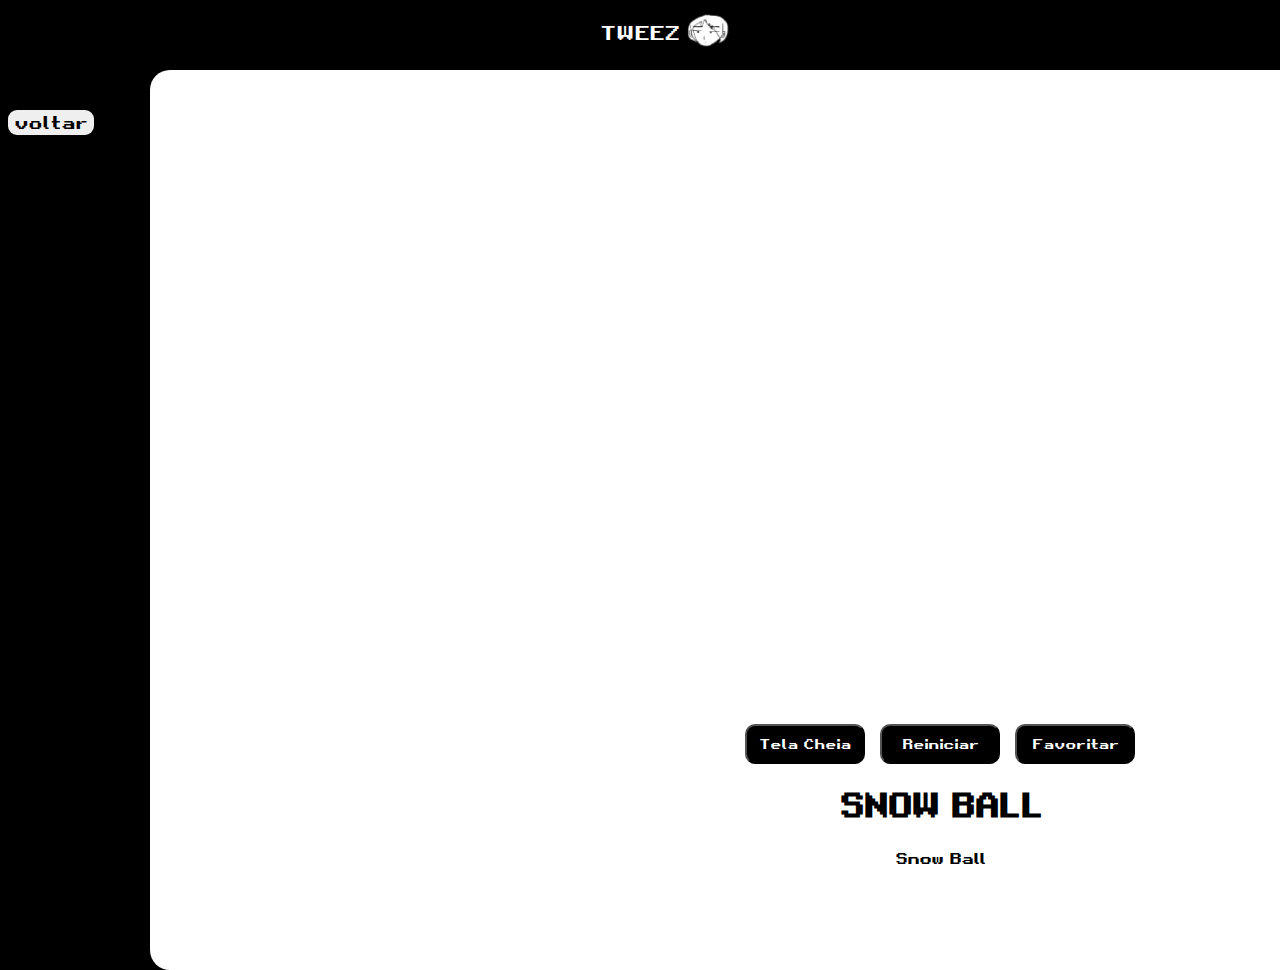
<file: snowball.html>
<!DOCTYPE html>
<html lang="pt-br">
<head>
<meta charset="UTF-8">
<meta name="viewport" content="width=device-width, initial-scale=1.0">
<link rel="stylesheet" href="jogopag.css"/>
</head>
<body>


<div class="logo">
<p>TWEEZ</p>
<img src="/imagens/mascote.jpg" alt="mascote"> 
</div>    

<div class="container">
   


<iframe id="jogo" src="https://www.jopi.com/embed.php?game=snowball-racing" frameborder="0" scrolling="no" width="800" height="600" ></iframe>

   <div class="game-buttons">
   <button id="fullscreenBtn">Tela Cheia</button>
   <button id="reloadBtn">Reiniciar</button>
   <button id="favBtn">Favoritar</button>
</div>



<h1>SNOW BALL</h1>
<p>Snow Ball</p>
</div>


<div class="btnvoltar">
<button><a href="jogos.html">voltar</a></button>
</div>
<script>
    const jogo = document.getElementById("jogo");
    const fullscreenBtn = document.getElementById("fullscreenBtn");
    const reloadBtn = document.getElementById("reloadBtn");
    const favBtn = document.getElementById("favBtn");

    // Tela cheia
    fullscreenBtn.addEventListener("click", () => {
        if (jogo.requestFullscreen) {
            jogo.requestFullscreen();
        } else if (jogo.webkitRequestFullscreen) {
            jogo.webkitRequestFullscreen();
        } else if (jogo.msRequestFullscreen) {
            jogo.msRequestFullscreen();
        }
    });

    // Reiniciar o jogo (recarregar iframe)
    reloadBtn.addEventListener("click", () => {
        jogo.src = jogo.src;
    });

    // Favoritar (simulação)
    let favoritado = false;
    favBtn.addEventListener("click", () => {
        favoritado = !favoritado;
        favBtn.textContent = favoritado ? "Favoritado" : "Favoritar";
    });
</script>

</body>
</html>
</file>
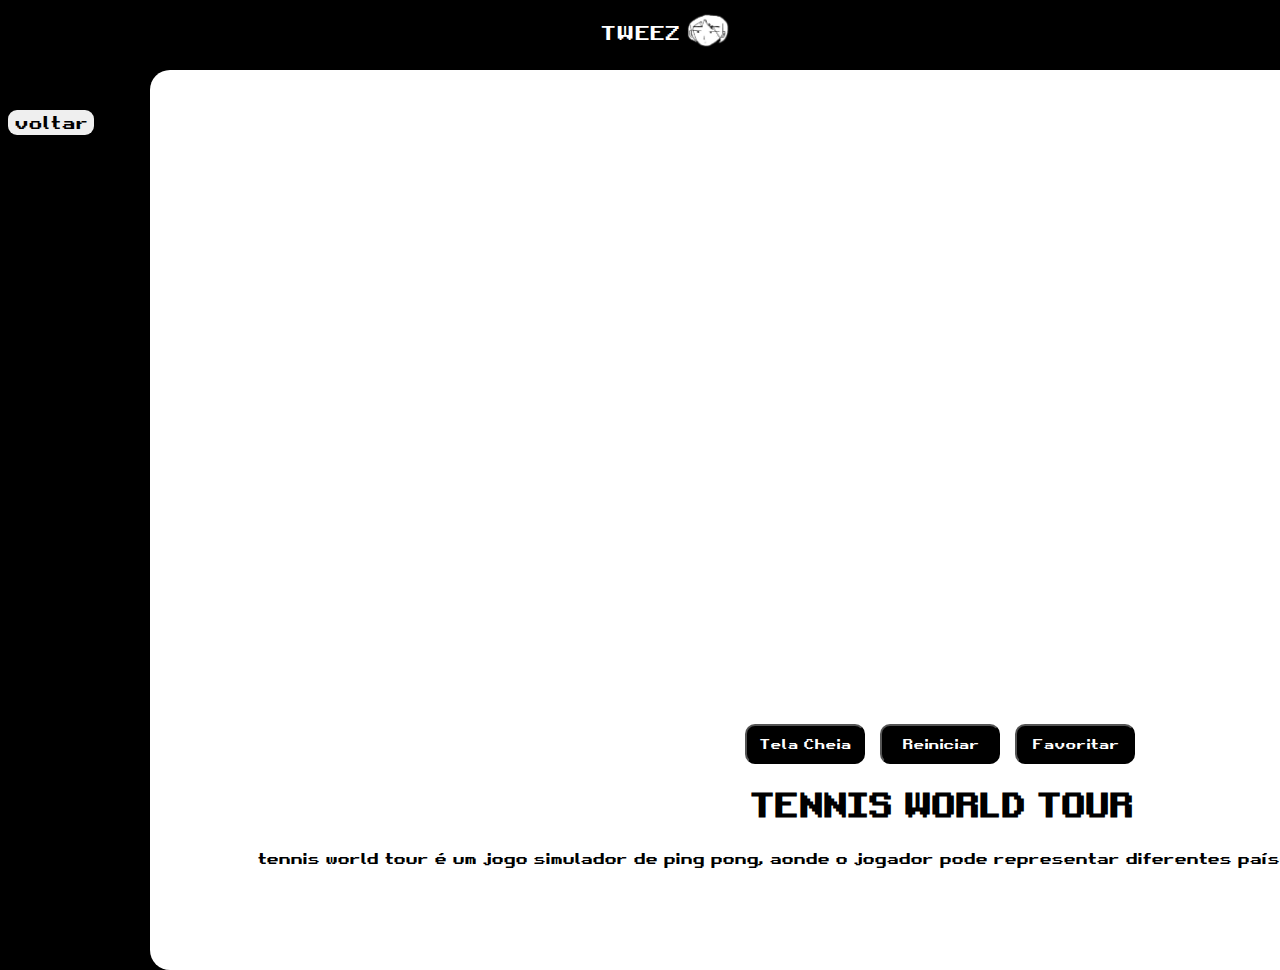
<file: table.html>
<!DOCTYPE html>
<html lang="pt-br">
<head>
<meta charset="UTF-8">
<meta name="viewport" content="width=device-width, initial-scale=1.0">
<link rel="stylesheet" href="jogopag.css"/>
</head>
<body>


<div class="logo">
<p>TWEEZ</p>
<img src="imagens/mascote.jpg"> 
</div>    

<div class="container">
   


<iframe id="jogo" src="https://www.jopi.com/embed.php?game=table-tennis-world-tour" frameborder="0" scrolling="no" width="800" height="600" ></iframe>

<div class="game-buttons">
   <button id="fullscreenBtn">Tela Cheia</button>
   <button id="reloadBtn">Reiniciar</button>
   <button id="favBtn">Favoritar</button>
</div>

<h1>TENNIS WORLD TOUR</h1>
<p>tennis world tour é um jogo simulador de ping pong, aonde o jogador pode representar diferentes países e jogar em vários campeonatos.</p>
</div>


<div class="btnvoltar">
<button><a href="jogos.html">voltar</a></button>
</div>
<script>
    const jogo = document.getElementById("jogo");
    const fullscreenBtn = document.getElementById("fullscreenBtn");
    const reloadBtn = document.getElementById("reloadBtn");
    const favBtn = document.getElementById("favBtn");

    // Tela cheia
    fullscreenBtn.addEventListener("click", () => {
        if (jogo.requestFullscreen) {
            jogo.requestFullscreen();
        } else if (jogo.webkitRequestFullscreen) {
            jogo.webkitRequestFullscreen();
        } else if (jogo.msRequestFullscreen) {
            jogo.msRequestFullscreen();
        }
    });

    // Reiniciar o jogo (recarregar iframe)
    reloadBtn.addEventListener("click", () => {
        jogo.src = jogo.src;
    });

    // Favoritar (simulação)
    let favoritado = false;
    favBtn.addEventListener("click", () => {
        favoritado = !favoritado;
        favBtn.textContent = favoritado ? "Favoritado" : "Favoritar";
    });
</script>

</body>

</html>
</file>
<file: inicio.css>
body {
background-color: black;
}

.welcome {
font-family: retro;
font-size: 30px;
color: white;    

position: absolute; 
top:270px;         
left: 400px;  
}

.play {
font-family: retro; 
font-size: 20px;
color: rgb(0, 0, 0);
text-align: center;
text-decoration: none;

width: 150px;
height: 60px;
margin-top: 5px;
margin-bottom: 30px;
border-radius: 10px;
background-color: white;


display: flex;
justify-content: center; 
align-items: center; 


position: absolute; 
top:400px;         
left: 900px;  
}       

.play:hover{
    transition:0.5s;
    transform:scale(1.05);
    transform: rotate(0.5);
}
  

#mascote {
position: absolute; 
top: 340px;        
left: 1100px;  
}   



































/* todas as fontes :3 */

@font-face {
font-family: 'birdy'; 
src: url('fontes/birdy.ttf') format('truetype'); }
@font-face {
font-family: 'digivolve'; 
src: url('fontes/digivolve.otf') format('truetype'); }
@font-face {
font-family: 'pixel'; 
src: url('fontes/pixel.ttf') format('truetype'); }
@font-face {
font-family: 'gameplay'; 
src: url('fontes/gameplay.ttf') format('truetype'); }
@font-face {
font-family: 'retro'; 
src: url('fontes/retro.ttf') format('truetype'); }
</file>
<file: jogopag.css>
body {
    background-color: black;
}

.logo {

font-family: retro;
color: white;
font-size: 20px;
text-align: center;

}

.logo img {

    height: 40px;
    position: relative;
    top: -55px;
    left: 70px;
}


.container{

    font-family: retro; 
    color: black;
    background-color: white;
    width: 1500px;
    height: 840px;  
    padding: 30px 40px;
    position: absolute;
    top: 70px;
    left: 150px;
    border-radius: 20px;
    place-items: center;
    text-align: center;
    

}






.container h1:hover {
text-decoration: underline;
color: rgb(66, 0, 0);
}

.container p:hover {
text-decoration: underline;
cursor: pointer;
color: rgb(66, 0, 0);
}


.btnvoltar button {
    border-radius: 9px;
    border: none;
}

.btnvoltar a {
    
    color: rgb(0, 0, 0);
    font-family: retro;
    font-size: 18px;
    width: 90px;
    height: 30px;
    text-align: center; 
    text-decoration: none;
    margin-top: 30px;
    margin-bottom: 0%;
    border-radius: 8px;   

}



.game-buttons {
    margin: 20px 0;
    display: flex;
    justify-content: center; 
    gap: 15px;               
}


.game-buttons button {
    display: flex;
    align-items: center;     
    justify-content: center; 
    width: 120px;            
    height: 40px;            
    border-radius: 10px;
    background-color: black;
    color: white;
    font-family: retro;
    font-size: 14px;
    cursor: pointer;
    transition: 0.3s;
    text-align: center;
}

.game-buttons button:hover {
    background-color: rgb(66, 0, 0);
}






















/* todas as fontes :3 */

@font-face {
font-family: 'birdy'; 
src: url('fontes/birdy.ttf') format('truetype'); }
@font-face {
font-family: 'digivolve'; 
src: url('fontes/digivolve.otf') format('truetype'); }
@font-face {
font-family: 'pixel'; 
src: url('fontes/pixel.ttf') format('truetype'); }
@font-face {
font-family: 'gameplay'; 
src: url('fontes/gameplay.ttf') format('truetype'); }
@font-face {
font-family: 'retro'; 
src: url('fontes/retro.ttf') format('truetype'); }
</file>
<file: cadastro.css>
@font-face {
font-family: 'retro'; 
src: url('fontes/retro.ttf') format('truetype'); }


* {
    margin: 0;
    padding:0;
    box-sizing: border-box;   
    font-family: retro;
    color:rgb(0, 0, 0);
}

body {
    display: flex;
    justify-content: center;
    align-items: center;
    min-height: 100vh;
    background-color: black;
}


.container {
    width: 420px;
    background-color:white;
    border-radius: 10px;
    color:black;
    padding: 30px 40px;
    
}

.container h1 {
    font-size: 36px;
    text-align: center;
}

.inputbox {
    position:relative;
    width:100%;
    height: 50px;
    margin: 30px 0;
}

.inputbox input {
    width:100%;
    height: 100%;
    background-color:transparent;
    outline:none;
    border: 2px solid;
    border-radius: 5px;
    font-size:16px;
    padding: 20px 45px 20px 20px;
    
}

.inputbox input::placeholder {
    color: rgb(97, 97, 97);
}

.inputbox i {
    position: absolute;
    right: 20px;
    top: 30%;
    font-size: 20px;
}

.lembrarsenha {
    display: flex;
    justify-content: space-between;
    font-size: 15px;
    margin: -15px 0 15px;

}

.lembrarsenha label input {
    margin-right: 5px;

}

.lembrarsenha a {
    text-decoration: none;
}

.lembrarsenha a:hover {
    text-decoration: underline;
}

    .login {
    
    
    width:50%;
    height:50px;
    border-radius: 2px;
    border: 2px solid;
    font-size: 20px;
    display: block;   
    margin: 0 auto;   
    background-color: white;
    cursor:pointer;
    
}   

.login:hover {
background-color: rgb(199, 199, 199);
border-color: black;
transform: scale(1.05);     
transition:0.5s;
}

a {
text-decoration: none;    
}

.semregistro {

font-size: 13px;
text-align: center;
color: black;
}

.semregistro a:hover{
    text-decoration: underline;
    color: rgb(255, 0, 149);
}

.registro {
    font-size: 13px;
    text-align: center;
    margin: 20px 0 15px;

}

.registro a {
    text-decoration: none;
    color:rgb(0, 0, 0);
    font-weight: 500;
    font-size: 15px;

}

.registro a:hover {
    text-decoration: underline;
}


.btnvoltar a {
    background-color: white;
    color:black;
    font-size: 18px;
    width: 90px;
    height: 30px;
    text-align: center; 
    text-decoration: none;
    margin-top: 30px;
    margin-bottom: 0%;
    position: absolute;
    top: 40px;
    left: 100px;
    border-radius: 8px;    

}


.mascote {
    position: absolute;
    width: 100px;
    top: 60px;
    left: 200px;
}

.toggle-eye{
    position:absolute;
    right:10px;
    top:50%;
    transform:translateY(-50%);
    background:transparent;
    border:0;
    padding:4px;
    cursor:pointer;
    font-variation-settings: 'FILL' 0, 'wght' 400, 'GRAD' 0, 'opsz' 48;
}

.error{
    color:#b00020;
}
</file>
<file: jogos.css>
body {
  background-color: black;
        display: flex;
      justify-content: center;
}

.navbar {
    position: fixed;
    top: 0;
    left: 0;
    width: 100%;
    background-color: #000;
    display: flex;
    align-items: center;
    justify-content: center;
    color: white;
    font-family: retro;
    font-size: 20px;
    z-index: 1000;
}

.navbar img {
    height: 40px;
    margin-left: 8px;

}

.jogos{
    display: grid;
    grid-template-columns: repeat(6, 1fr);
    column-gap: 35px;
    row-gap: 15px;
    align-items: center;
    justify-content: center;
    margin-top: 80px; 
    padding: 20px;
    border-radius: 15px;
    max-width: 1000px;   
    width: 90%;          
    box-sizing: border-box;
    
}

.container {
    background-color: white;
    height: fit-content;
    width: fit-content;
    padding: 15px;
    border-radius: 10px;
    transition: 0.3s;      

}

.container:hover {
  background-color: #fffffff8; 
  transform: scale(1.02);    
 

}

.container h1 {
    font-family: retro;
    color: rgb(0, 0, 0);
    text-align: center;
    font-size: 20px;
    
}

.container a{
    color: inherit;        
    text-decoration: none; 
    transition: 0.1s;      
}

a{
    color: inherit;        
    text-decoration: none; 
    transition: 0.1s;      
}
.container a:hover {
  color: #6d6d6d;       
  text-decoration: none; 
}


.container img {
    width: 200px;
    height: auto;
    border-radius: 10px;    
    display: flex;
    margin: 0 auto;

}



.perfil-icon {
  display: flex;              
  align-items: center;        
  justify-content: center;    
  width: 40px;                
  height: 40px;               
  cursor: pointer;
}

.perfil-icon .material-symbols-outlined {
  position: relative;
  left: 800px;
  font-size: 35px;  
  color: white;    
}



.material-symbols-outlined {
  font-variation-settings:
  'FILL' 0,
  'wght' 400,
  'GRAD' 0,
  'opsz' 24
}


.perfil-menu {
  position: fixed;
  top: 0;
  right: -20%; 
  width: 16%; 
  height: 100%;
  background-color: #111;
  color: white;
  padding: 20px;
  box-shadow: -2px 0 8px rgba(0,0,0,0.7);
  transition: right 0.3s ease;
  z-index: 2000;
  display: flex;
  flex-direction: column;
  gap: 15px;
}

.perfil-menu h2 {
  font-family: retro;
  font-size: 40px;
  margin-bottom: 10px;
}

.perfil-menu button {
  display: block;
  width: 100%;
  padding: 12px;
  border: none;
  border-radius: 8px;
  background: #222;
  color: white;
  font-family: retro;
  font-size: 16px;
  cursor: pointer;
  transition: 0.2s;
}

.perfil-menu button:hover {
  background: #333;
}

/* Botão de fechar */
.fechar-btn {
  align-self: flex-end;
  background: none;
  font-size: 20px;
  color: white;
  padding: 0;
  margin-bottom: 10px;
}

/* Quando ativo */
.perfil-menu.active {
  right: 0;
}















@font-face {
font-family: 'birdy'; 
src: url('fontes/birdy.ttf') format('truetype'); }
@font-face {
font-family: 'digivolve'; 
src: url('fontes/digivolve.otf') format('truetype'); }
@font-face {
font-family: 'pixel'; 
src: url('fontes/pixel.ttf') format('truetype'); }
@font-face {
font-family: 'gameplay'; 
src: url('fontes/gameplay.ttf') format('truetype'); }
@font-face {
font-family: 'retro'; 
src: url('fontes/retro.ttf') format('truetype'); }
</file>
<file: login.css>
@font-face {
font-family: 'retro'; 
src: url('fontes/retro.ttf') format('truetype'); }


* {
    margin: 0;
    padding:0;
    box-sizing: border-box;   
    font-family: retro;
    color:rgb(0, 0, 0);
}

body {
    display: flex;
    justify-content: center;
    align-items: center;
    min-height: 100vh;
    background-color: black;
}


.container {
    width: 420px;
    background-color:white;
    border-radius: 10px;
    color:black;
    padding: 30px 40px;
    
}

.container h1 {
    font-size: 36px;
    text-align: center;
}

.inputbox {
    position:relative;
    width:100%;
    height: 50px;
    margin: 30px 0;
}

.inputbox input {
    width:100%;
    height: 100%;
    background-color:transparent;
    outline:none;
    border: 2px solid;
    border-radius: 5px;
    font-size:16px;
    padding: 20px 45px 20px 20px;
    
}

.inputbox input::placeholder {
    color: rgb(97, 97, 97);
}

.inputbox i {
    position: absolute;
    right: 20px;
    top: 30%;
    font-size: 20px;
}

.lembrarsenha {
    display: flex;
    justify-content: space-between;
    font-size: 15px;
    margin: -15px 0 15px;

}

.lembrarsenha label input {
    margin-right: 5px;

}

.lembrarsenha a {
    text-decoration: none;
}

.lembrarsenha a:hover {
    text-decoration: underline;
}

    .login {
    
    
    width:50%;
    height:50px;
    border-radius: 2px;
    border: 2px solid;
    font-size: 20px;
    display: block;   
    margin: 0 auto;   
    background-color: white;
    cursor:pointer;
    
}   

.login:hover {
background-color: rgb(199, 199, 199);
border-color: black;
transform: scale(1.05);     
transition:0.5s;
}

a {
text-decoration: none;    
}

.semregistro {

font-size: 13px;
text-align: center;
color: black;
}

.semregistro a:hover{
    text-decoration: underline;
    color: rgb(255, 0, 149);
}

.registro {
    font-size: 13px;
    text-align: center;
    margin: 20px 0 15px;

}

.registro a {
    text-decoration: none;
    color:rgb(0, 0, 0);
    font-weight: 500;
    font-size: 15px;

}

.registro a:hover {
    text-decoration: underline;
}


.btnvoltar a {
    background-color: white;
    color:black;
    font-size: 18px;
    width: 90px;
    height: 30px;
    text-align: center; 
    text-decoration: none;
    margin-top: 30px;
    margin-bottom: 0%;
    position: absolute;
    top: 40px;
    left: 100px;
    border-radius: 8px;    

}


.mascote {
    position: absolute;
    width: 100px;
    top: 60px;
    left: 200px;
}
</file>
